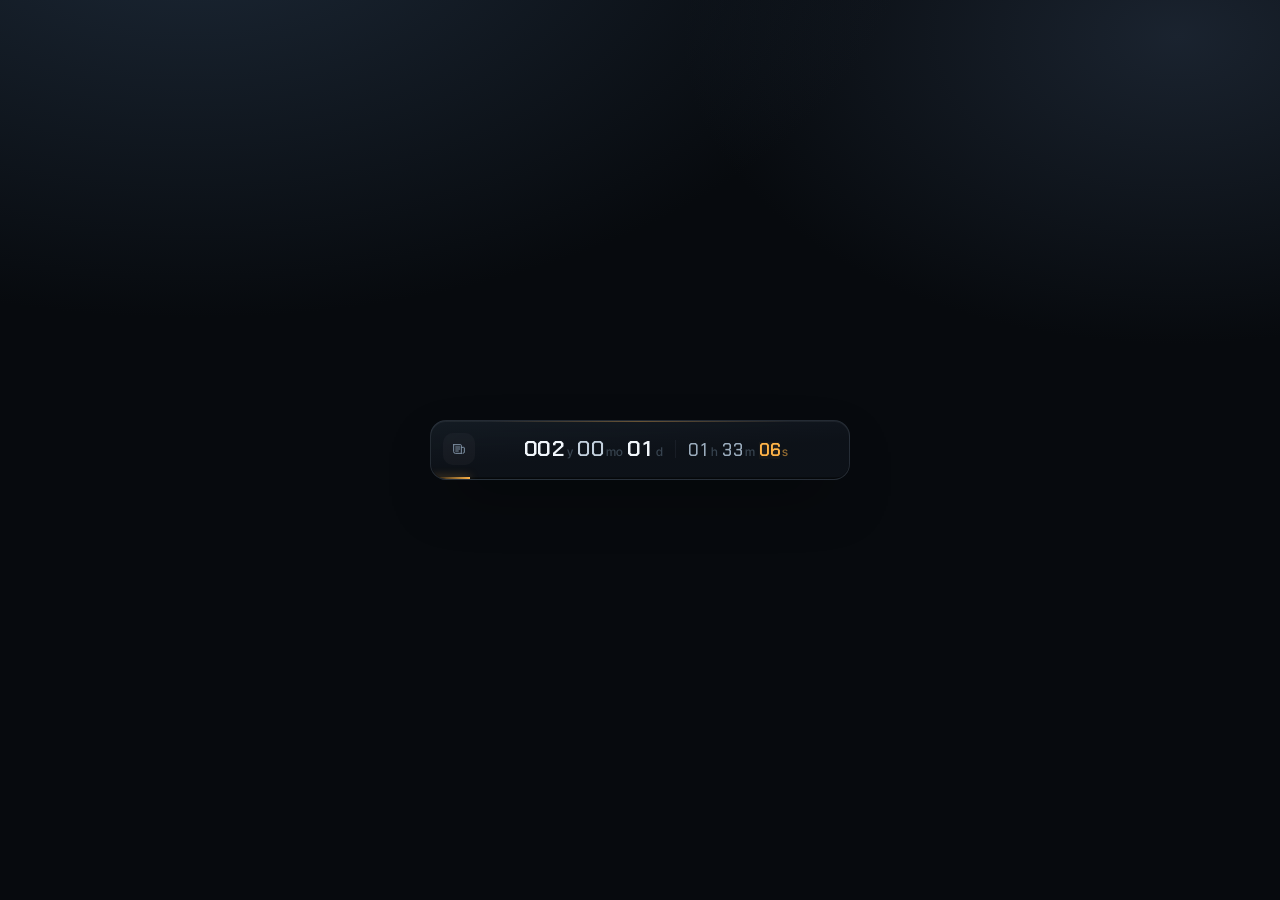
<file: web/index.html>
﻿<!DOCTYPE html>
<html lang="en">
<head>
<meta charset="utf-8">
<meta name="viewport" content="width=device-width,initial-scale=1,viewport-fit=cover">
<title>T-minus</title>
<link rel="stylesheet" href="./style.css">
<script>
  // Detect Tauri before first paint — runs in <head>, before <body> exists.
  // Tauri 2 always injects window.isTauri = true via an init script.
  if (window.isTauri === true
      || typeof window.__TAURI_INTERNALS__ !== 'undefined'
      || typeof window.__TAURI__ !== 'undefined'
      || typeof window.Android !== 'undefined') {
    document.documentElement.classList.add('tauri');
  }
</script>
</head>
<body class="page">

<div class="shell" id="shell">

  <!-- compact pill: news icon | countdown digits | float icon -->
  <div class="pill" data-tauri-drag-region>

    <button class="btn" id="btn-news" aria-expanded="false" aria-controls="panel" title="Daily brief">
      <svg viewBox="0 0 24 24"><path d="M4 5.5h10.5a1 1 0 0 1 1 1v11a1 1 0 0 0 1 1H6.5a2.5 2.5 0 0 1-2.5-2.5V5.5Z"/><path d="M15.5 9.5H19a1 1 0 0 1 1 1v6a2 2 0 0 1-2 2"/><path d="M7 9h6M7 12h6M7 15h4"/></svg>
    </button>

    <div class="readout" id="readout" data-tauri-drag-region>
      <div class="unit u-y" ><div class="slots" id="s-y" ></div><span class="k">y</span></div>
      <div class="unit u-mo"><div class="slots" id="s-mo"></div><span class="k">mo</span></div>
      <div class="unit u-d" ><div class="slots" id="s-d" ></div><span class="k">d</span></div>
      <span class="vbar"></span>
      <div class="unit u-h" ><div class="slots" id="s-h" ></div><span class="k">h</span></div>
      <div class="unit u-mi"><div class="slots" id="s-mi"></div><span class="k">m</span></div>
      <div class="unit u-s" ><div class="slots" id="s-s" ></div><span class="k">s</span></div>
    </div>

    <div class="actions">
      <button class="btn danger" id="btn-close" title="Close" hidden>
        <svg viewBox="0 0 24 24"><path d="M6.5 6.5l11 11M17.5 6.5l-11 11"/></svg>
      </button>
    </div>

  </div>

  <!-- 2px amber progress hairline -->
  <div class="track"><i id="elapsed"></i></div>

  <!-- news panel, hidden until icon clicked -->
  <section class="panel" id="panel">
    <div class="panel-in">
      <div class="phead">
        <h2>Daily brief</h2>
        <span class="tag" id="tag" hidden></span>
        <time id="brief-date"></time>
        <button class="refresh" id="btn-refresh" title="Refresh">
          <svg viewBox="0 0 24 24"><path d="M20 12a8 8 0 1 1-2.6-5.9"/><path d="M20 4v4.5h-4.5"/></svg>
        </button>
      </div>
      <div class="list" id="list"></div>
    </div>
  </section>

</div>

<script>
/* ══════════════════════════════════════════════════════════════════════════
   T-minus — inlined directly in HTML so it always runs in the Tauri webview
   ══════════════════════════════════════════════════════════════════════════ */

window.addEventListener('error', e => {
  const d = document.createElement('pre');
  d.style.cssText = 'position:fixed;bottom:4px;left:4px;right:4px;font:11px monospace;background:#1a0606;color:#ff9080;padding:6px;border-radius:6px;z-index:999;white-space:pre-wrap';
  d.textContent = 'JS ERROR: ' + (e.message || '?') + (e.filename ? ' @ ' + e.filename.split('/').pop() + ':' + e.lineno : '');
  document.body.appendChild(d);
});

const CFG = {
  target: { y: 2028, mo: 12, d: 6, h: 0, mi: 0, s: 0 },
  start:  { y: 2026, mo: 9,  d: 21, h: 0, mi: 0, s: 0 },
  newsUrl: "https://debashis7307.github.io/tminus/data/latest.json",
};

/* ── calendar math ─────────────────────────────────────────────────────── */
const IST = 330 * 60000;

const ist     = ms => new Date(ms + IST);
const fromIst = (y, mo, d, h, mi, s) => Date.UTC(y, mo - 1, d, h, mi, s) - IST;
const dim     = (y, mo) => new Date(Date.UTC(y, mo, 0)).getUTCDate();

function addMonths(baseMs, k) {
  const b = ist(baseMs);
  let y = b.getUTCFullYear();
  let mo = b.getUTCMonth() + 1 + k;
  y += Math.floor((mo - 1) / 12);
  mo = ((mo - 1) % 12 + 12) % 12 + 1;
  return fromIst(y, mo, Math.min(b.getUTCDate(), dim(y, mo)),
                 b.getUTCHours(), b.getUTCMinutes(), b.getUTCSeconds());
}

function breakdown(nowMs, targetMs) {
  if (targetMs <= nowMs) return { y:0, mo:0, d:0, h:0, mi:0, s:0, done:true };
  const n = ist(nowMs), t = ist(targetMs);
  let m = (t.getUTCFullYear() - n.getUTCFullYear()) * 12
        + (t.getUTCMonth()    - n.getUTCMonth());
  if (m < 0) m = 0;
  while (m > 0 && addMonths(nowMs, m) > targetMs) m--;
  while (addMonths(nowMs, m + 1) <= targetMs) m++;
  let r = targetMs - addMonths(nowMs, m);
  const d  = Math.floor(r / 86400000); r -= d  * 86400000;
  const h  = Math.floor(r /  3600000); r -= h  * 3600000;
  const mi = Math.floor(r /    60000); r -= mi *    60000;
  const s  = Math.floor(r /     1000);
  return { y: Math.floor(m / 12), mo: m % 12, d, h, mi, s, done:false };
}

const T = CFG.target, S = CFG.start;
const TARGET_MS = fromIst(T.y, T.mo, T.d, T.h, T.mi, T.s);
const START_MS  = fromIst(S.y, S.mo, S.d, S.h, S.mi, S.s);

/* ── digit slots ───────────────────────────────────────────────────────── */
const WIDTHS = { y:3, mo:2, d:2, h:2, mi:2, s:2 };
let root = document;
let slots = {};

function buildSlots() {
  slots = {};
  for (const key of Object.keys(WIDTHS)) {
    const host = root.getElementById('s-' + key);
    if (!host) continue;
    host.textContent = '';
    slots[key] = [];
    for (let i = 0; i < WIDTHS[key]; i++) {
      const el = root.createElement('span');
      el.className = 'slot';
      el.textContent = '0';
      host.appendChild(el);
      slots[key].push({ el, v: null });
    }
  }
}

function paint(key, value) {
  const str = String(value).padStart(WIDTHS[key], '0');
  const row = slots[key];
  if (!row) return;
  for (let i = 0; i < row.length; i++) {
    const ch = str[i];
    if (row[i].v === ch) continue;
    row[i].v = ch;
    const el = row[i].el;
    el.textContent = ch;
    el.classList.remove('roll');
    void el.offsetWidth;
    el.classList.add('roll');
  }
}

/* ── tick ───────────────────────────────────────────────────────────────── */
let timer = null;

function render() {
  const b = breakdown(Date.now(), TARGET_MS);
  paint('y', b.y); paint('mo', b.mo); paint('d', b.d);
  paint('h', b.h); paint('mi', b.mi); paint('s', b.s);

  const frac = Math.min(1, Math.max(0, (Date.now() - START_MS) / (TARGET_MS - START_MS)));
  const bar = root.getElementById('elapsed');
  if (bar) bar.style.width = (frac * 100).toFixed(4) + '%';
}

function loop() {
  render();
  clearTimeout(timer);
  timer = setTimeout(loop, 1000 - (Date.now() % 1000) + 4);
}

['visibilitychange', 'focus', 'pageshow'].forEach(ev =>
  window.addEventListener(ev, () => { if (!document.hidden) loop(); })
);

/* ── daily brief ────────────────────────────────────────────────────────── */
const CACHE_KEY = 'tminus.brief.v1';
let brief = null;

const esc = s => String(s ?? '').replace(/[&<>"']/g,
  c => ({ '&':'&','<':'<','>':'>','"':'"',"'":'&#39;' }[c]));

function readCache() { try { return JSON.parse(localStorage.getItem(CACHE_KEY)); } catch { return null; } }
function writeCache(d) { try { localStorage.setItem(CACHE_KEY, JSON.stringify(d)); } catch {} }

async function loadBrief(force) {
  if (!brief) { brief = readCache(); paintBrief(); }
  if (!CFG.newsUrl) { paintBrief(); return; }
  const btn = root.getElementById('btn-refresh');
  if (btn) btn.classList.add('spin');
  try {
    const res = await fetch(CFG.newsUrl + (force ? '?t=' + Date.now() : ''), { cache: 'no-store' });
    if (!res.ok) throw new Error(res.status);
    const data = await res.json();
    if (data && Array.isArray(data.items)) { brief = data; writeCache(data); paintBrief(); }
  } catch {
    /* keep cache; offline widget still shows yesterday */
  } finally {
    if (btn) btn.classList.remove('spin');
  }
}

function paintBrief() {
  const list = root.getElementById('list');
  const time = root.getElementById('brief-date');
  const tag  = root.getElementById('tag');
  if (!list) return;

  if (!brief || !brief.items || !brief.items.length) {
    if (tag) tag.hidden = true;
    if (time) time.textContent = '';
    list.innerHTML =
      '<div class="empty"><strong>No brief connected yet.</strong>' +
      'Set <code>newsUrl</code> in <code>app.js</code> to your published endpoint. ' +
      'Expected shape: <code>{ date, items: [ { title, summary, source, url, category } ] }</code></div>';
    return;
  }

  if (tag) { tag.hidden = !brief.label; tag.textContent = brief.label || ''; }
  if (time) time.textContent = brief.date || '';

  list.innerHTML = brief.items.slice(0, 10).map((it, i) => `
    <a class="item" href="${esc(it.url || '#')}" target="_blank" rel="noopener noreferrer">
      <span class="rank">${String(i + 1).padStart(2, '0')}</span>
      <span>
        <span class="hl">${esc(it.title)}</span>
        ${it.summary ? `<span class="sum">${esc(it.summary)}</span>` : ''}
        <span class="meta">
          ${it.category ? `<span class="cat">${esc(it.category)}</span><i class="dot"></i>` : ''}
          <span>${esc(it.source)}</span>
        </span>
      </span>
    </a>`).join('');
}

/* ── Tauri bridge ───────────────────────────────────────────────────────── */
const _isTauri = () => window.isTauri === true
  || typeof window.__TAURI_INTERNALS__ !== 'undefined'
  || typeof window.__TAURI__ !== 'undefined'
  || typeof window.Android !== 'undefined';

const invoke = (cmd, args) => {
  if (window.Android) {
    if (cmd === 'resize_height' && args) { window.Android.resizeHeight(args.h); return Promise.resolve(); }
    if (cmd === 'hide_widget') { window.Android.hideWidget(); return Promise.resolve(); }
  }
  if (window.__TAURI__ && window.__TAURI__.core && window.__TAURI__.core.invoke) {
    return window.__TAURI__.core.invoke(cmd, args);
  }
  if (window.__TAURI_INTERNALS__ && window.__TAURI_INTERNALS__.invoke) {
    return window.__TAURI_INTERNALS__.invoke(cmd, args);
  }
  return Promise.reject(new Error('no IPC'));
};

const COLLAPSED = 58;
const EXPANDED  = 460;

async function tauriResize(h) {
  if (!_isTauri()) return;
  try { await invoke('resize_height', { h }); } catch {}
}

async function setOpen(open) {
  const panel = root.getElementById('panel');
  const btn   = root.getElementById('btn-news');
  if (!panel) return;
  if (open) {
    await tauriResize(EXPANDED);
    panel.classList.add('open');
  } else {
    panel.classList.remove('open');
    setTimeout(() => tauriResize(COLLAPSED), 310);
  }
  if (btn) btn.setAttribute('aria-expanded', String(open));
}

/* ── mount ──────────────────────────────────────────────────────────────── */
function mount() {
  buildSlots();

  const news = root.getElementById('btn-news');
  if (news) news.onclick = () => setOpen(!root.getElementById('panel').classList.contains('open'));

  const ref = root.getElementById('btn-refresh');
  if (ref) ref.onclick = () => loadBrief(true);

  const close = root.getElementById('btn-close');
  if (close) {
    close.hidden = !_isTauri();
    close.onclick = () => invoke('hide_widget');
  }

  paintBrief();
  loop();
}

/* ── boot ───────────────────────────────────────────────────────────────── */
if (_isTauri()) {
  document.body.classList.remove('page');
  document.body.classList.add('tauri');
  const p = document.querySelector('.page-cta');
  if (p) p.remove();
}

mount();
loadBrief();

/* ── Android drag support ──────────────────────────────────────────────── */
if (typeof window.Android !== 'undefined') {
  let dx = 0, dy = 0;
  document.querySelectorAll('[data-tauri-drag-region]').forEach(el => {
    el.addEventListener('touchstart', e => {
      if (e.touches.length === 1) { dx = e.touches[0].clientX; dy = e.touches[0].clientY; }
    }, { passive: true });
    el.addEventListener('touchmove', e => {
      if (e.touches.length !== 1) return;
      const mx = e.touches[0].clientX - dx;
      const my = e.touches[0].clientY - dy;
      if (Math.abs(mx) > 4 || Math.abs(my) > 4) { e.preventDefault(); window.Android.moveOverlay(mx, my); dx = e.touches[0].clientX; dy = e.touches[0].clientY; }
    }, { passive: false });
  });
}

</script>

</body>
</html>
</file>
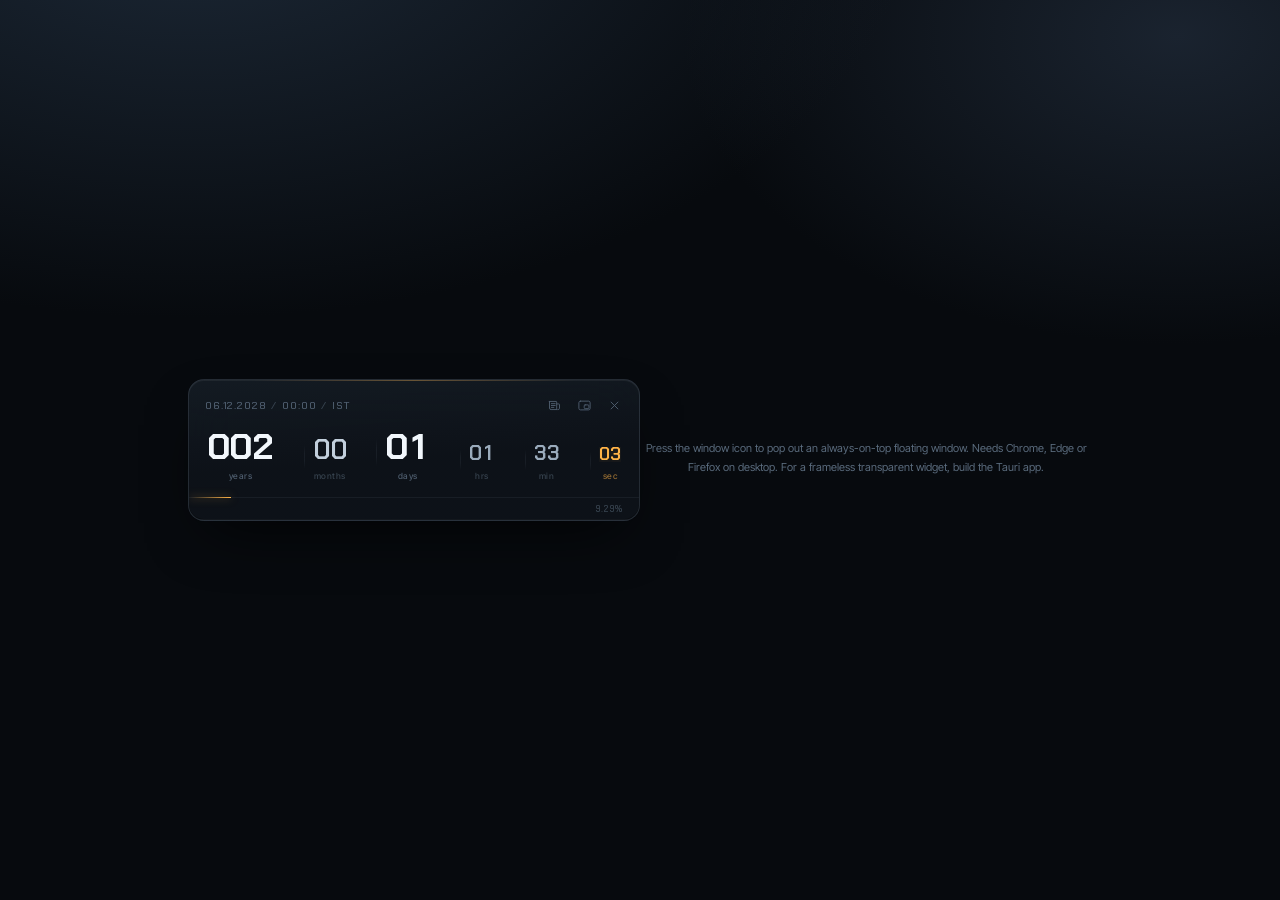
<file: countdown-standalone.html>
<!DOCTYPE html>
<html lang="en">
<head>
<meta charset="utf-8">
<meta name="viewport" content="width=device-width,initial-scale=1,viewport-fit=cover">
<title>T-minus</title>
<style>
/* ══════════════════════════════════════════════════════════════════════════
   T-minus — stylesheet
   Self-hosted fonts, no CDN, works fully offline inside Tauri.
   ══════════════════════════════════════════════════════════════════════════ */

@font-face{font-family:Chakra;src:url([data-uri])format("woff2");font-weight:500;font-display:block}
@font-face{font-family:Chakra;src:url([data-uri])format("woff2");font-weight:600;font-display:block}
@font-face{font-family:Chakra;src:url([data-uri])format("woff2");font-weight:700;font-display:block}
@font-face{font-family:Tight;src:url([data-uri])format("woff2");font-weight:400;font-display:swap}
@font-face{font-family:Tight;src:url([data-uri])format("woff2");font-weight:500;font-display:swap}
@font-face{font-family:Tight;src:url([data-uri])format("woff2");font-weight:600;font-display:swap}

:root{
  /* cold slate ink, one warm point of light */
  --ink:      #0e1319;
  --ink-lift: #161d26;
  --hair:     rgba(176,196,218,.14);
  --hair-2:   rgba(176,196,218,.065);
  --text:     #e4ecf4;
  --mute:     #8093a6;
  --dim:      #4e5d6e;
  --faint:    #37434f;
  --amber:    #ffb347;
  --amber-lo: rgba(255,179,71,.14);

  --display: Chakra, ui-monospace, SFMono-Regular, Menlo, Consolas, monospace;
  --ui:      Tight, "Inter Tight", system-ui, -apple-system, "Segoe UI", sans-serif;

  --w: 452px;
  --r: 16px;
}

*{box-sizing:border-box;margin:0;padding:0}
html,body{height:100%}

body{
  background:transparent;                 /* transparent for the Tauri shell */
  font-family:var(--ui);
  color:var(--text);
  -webkit-font-smoothing:antialiased;
  display:flex;align-items:flex-start;justify-content:center;
  padding:env(safe-area-inset-top,0) 0 0;
  overflow:hidden;
}
/* only when opened as an ordinary web page, so it isn't invisible on white */
body.page{
  background:
    radial-gradient(1200px 680px at 15% -10%, #1c2836 0%, transparent 60%),
    radial-gradient(900px 560px at 92% 4%,  #1a232f 0%, transparent 55%),
    #070a0e;
  align-items:center;padding:30px 14px;overflow:auto;
}

/* ── shell ──────────────────────────────────────────────────────────────── */
.shell{
  width:min(var(--w),100%);
  position:relative;
  background:linear-gradient(176deg,
      color-mix(in srgb,var(--ink-lift) 88%,transparent) 0%,
      color-mix(in srgb,var(--ink) 92%,transparent) 55%);
  backdrop-filter:blur(26px) saturate(150%);
  -webkit-backdrop-filter:blur(26px) saturate(150%);
  border:1px solid var(--hair);
  border-radius:var(--r);
  box-shadow:
    inset 0 1px 0 rgba(255,255,255,.055),
    inset 0 -1px 0 rgba(0,0,0,.35),
    0 24px 60px -22px rgba(0,0,0,.85);
  overflow:hidden;
}
/* hairline of light along the very top edge */
.shell::before{
  content:"";position:absolute;top:0;left:14%;right:14%;height:1px;
  background:linear-gradient(90deg,transparent,rgba(255,179,71,.5),transparent);
  opacity:.65;pointer-events:none;
}

/* ── title bar ──────────────────────────────────────────────────────────── */
.bar{display:flex;align-items:center;gap:8px;padding:11px 10px 0 16px;user-select:none;-webkit-user-select:none}
.target{
  font-family:var(--display);font-size:10.5px;font-weight:500;
  letter-spacing:.08em;color:var(--dim);white-space:nowrap;
}
.target i{font-style:normal;color:var(--faint);margin:0 5px}
.grip{flex:1;height:22px}

.actions{display:flex;gap:1px}
.btn{
  width:29px;height:29px;display:grid;place-items:center;
  background:none;border:1px solid transparent;border-radius:8px;
  color:var(--dim);cursor:pointer;
  transition:color .15s,background .15s,border-color .15s;
}
.btn:hover{color:var(--text);background:rgba(255,255,255,.055);border-color:var(--hair-2)}
.btn:focus-visible{outline:2px solid var(--amber);outline-offset:1px}
.btn[aria-expanded=true]{color:var(--amber);background:var(--amber-lo);border-color:rgba(255,179,71,.26)}
.btn.danger:hover{color:#ff7a6b;background:rgba(255,122,107,.1);border-color:rgba(255,122,107,.24)}
.btn svg{width:15px;height:15px;stroke:currentColor;fill:none;stroke-width:1.5;stroke-linecap:round;stroke-linejoin:round}

/* ── readout ────────────────────────────────────────────────────────────── */
.readout{
  display:flex;align-items:flex-end;justify-content:space-between;
  padding:12px 16px 16px;user-select:none;-webkit-user-select:none;
}
.unit{display:flex;flex-direction:column;align-items:center;position:relative;padding:0 2px}
.unit + .unit{margin-left:7px;padding-left:9px}
.unit + .unit::before{
  content:"";position:absolute;left:0;top:14%;bottom:30%;width:1px;
  background:linear-gradient(180deg,transparent,var(--hair-2) 35%,var(--hair-2) 65%,transparent);
}

.slots{display:flex;font-family:var(--display);line-height:.85;letter-spacing:0}
.slot{display:block;text-align:center;overflow:hidden}
.k{
  font-family:var(--ui);font-size:8.5px;font-weight:500;
  letter-spacing:.06em;color:var(--faint);margin-top:9px;
}

/* significance weighting: years and days lead, seconds are ambient proof of life */
.u-y  .slot{font-size:36px;width:.62em;font-weight:700;color:#f2f7fc}
.u-d  .slot{font-size:36px;width:.62em;font-weight:700;color:#f2f7fc}
.u-mo .slot{font-size:27px;width:.62em;font-weight:600;color:#c2cfdc}
.u-h  .slot,
.u-mi .slot{font-size:21px;width:.62em;font-weight:600;color:#9aabbc}
.u-s  .slot{
  font-size:18px;width:.62em;font-weight:600;color:var(--amber);
  text-shadow:0 0 14px rgba(255,179,71,.42);
}
.u-y .k,.u-d .k{color:var(--dim)}
.u-s .k{color:rgba(255,179,71,.55)}

/* digits drop into place; only the ones that actually changed animate */
@keyframes drop{
  from{transform:translateY(-62%);opacity:0;filter:blur(2.5px)}
  to  {transform:none;opacity:1;filter:none}
}
.slot.roll{animation:drop .34s cubic-bezier(.22,1,.36,1)}

/* ── elapsed hairline ───────────────────────────────────────────────────── */
.track{position:relative;height:22px;border-top:1px solid var(--hair-2);display:flex;align-items:center;padding:0 16px}
.track i{
  position:absolute;left:0;top:-1px;height:1px;width:0;
  background:linear-gradient(90deg,rgba(255,179,71,0),var(--amber));
  box-shadow:0 0 8px rgba(255,179,71,.6);
}
.track b{
  font-family:var(--display);font-size:9px;font-weight:500;
  letter-spacing:.07em;color:var(--faint);margin-left:auto;
}

/* ── brief panel ────────────────────────────────────────────────────────── */
.panel{display:grid;grid-template-rows:0fr;transition:grid-template-rows .3s cubic-bezier(.32,.72,0,1)}
.panel.open{grid-template-rows:1fr}
.panel-in{overflow:hidden;border-top:1px solid var(--hair-2)}

.phead{display:flex;align-items:center;gap:8px;padding:12px 10px 10px 16px}
.phead h2{font-size:11.5px;font-weight:600;letter-spacing:.005em}
.phead time{font-family:var(--display);font-size:9.5px;color:var(--faint);margin-left:auto;letter-spacing:.06em}
.tag{
  font-family:var(--display);font-size:8.5px;letter-spacing:.09em;color:var(--amber);
  border:1px solid rgba(255,179,71,.3);border-radius:4px;padding:2px 5px 1px;
}
.refresh{
  width:24px;height:24px;display:grid;place-items:center;border:0;border-radius:6px;
  background:none;color:var(--faint);cursor:pointer;transition:color .15s,transform .4s;
}
.refresh:hover{color:var(--text)}
.refresh.spin{animation:sp .7s linear infinite}
@keyframes sp{to{transform:rotate(360deg)}}
.refresh svg{width:13px;height:13px;stroke:currentColor;fill:none;stroke-width:1.7;stroke-linecap:round;stroke-linejoin:round}

.list{max-height:376px;overflow-y:auto;overscroll-behavior:contain;scrollbar-width:thin;scrollbar-color:var(--hair) transparent}
.list::-webkit-scrollbar{width:9px}
.list::-webkit-scrollbar-thumb{background:var(--hair);border-radius:5px;border:3px solid transparent;background-clip:padding-box}

.item{
  display:grid;grid-template-columns:20px 1fr;gap:11px;
  padding:11px 16px 12px;border-top:1px solid var(--hair-2);
  text-decoration:none;color:inherit;transition:background .13s;
}
.item:hover,.item:focus-visible{background:rgba(255,255,255,.04);outline:0}
.item:focus-visible{box-shadow:inset 2px 0 0 var(--amber)}
.rank{font-family:var(--display);font-size:10px;font-weight:600;color:var(--faint);padding-top:1px}
.item:hover .rank{color:var(--amber)}
.hl{display:block;font-size:12.5px;line-height:1.42;font-weight:500;color:var(--text)}
.sum{display:block;font-size:11.5px;line-height:1.52;color:var(--mute);margin-top:4px}
.meta{display:flex;align-items:center;gap:7px;margin-top:6px;font-size:9.5px;color:var(--faint)}
.cat{font-family:var(--display);letter-spacing:.07em;color:var(--mute)}
.dot{width:2px;height:2px;border-radius:50%;background:var(--faint)}

.empty{padding:20px 16px 22px;font-size:11.5px;line-height:1.75;color:var(--mute)}
.empty code{font-family:var(--display);font-size:11px;color:var(--amber)}
.empty strong{color:var(--text);font-weight:600;display:block;margin-bottom:5px}

/* ── page-mode only ─────────────────────────────────────────────────────── */
.hint{
  width:min(var(--w),100%);margin-top:16px;
  font-size:11px;line-height:1.75;color:#5a6b7d;text-align:center;
}
body:not(.page) .hint{display:none}

/* Tauri: no page chrome, widget flush to the window edge */
body.tauri{padding:0}
body.tauri .shell{border-radius:var(--r);width:100%}

@media (prefers-reduced-motion:reduce){*{animation:none!important;transition:none!important}}

</style>
</head>
<body class="page">

<div class="shell" id="shell">

  <header class="bar" data-tauri-drag-region>
    <span class="target" data-tauri-drag-region>06.12.2028<i>/</i>00:00<i>/</i>IST</span>
    <span class="grip" data-tauri-drag-region></span>
    <div class="actions">
      <button class="btn" id="btn-news" aria-expanded="false" aria-controls="panel" title="Daily brief">
        <svg viewBox="0 0 24 24"><path d="M4 5.5h10.5a1 1 0 0 1 1 1v11a1 1 0 0 0 1 1H6.5a2.5 2.5 0 0 1-2.5-2.5V5.5Z"/><path d="M15.5 9.5H19a1 1 0 0 1 1 1v6a2 2 0 0 1-2 2"/><path d="M7 9h6M7 12h6M7 15h4"/></svg>
      </button>
      <button class="btn" id="btn-pip" title="Float above other windows">
        <svg viewBox="0 0 24 24"><rect x="3" y="5" width="18" height="14" rx="2.5"/><rect x="11.5" y="11" width="7.5" height="6" rx="1.5"/></svg>
      </button>
      <button class="btn danger" id="btn-close" title="Close" hidden>
        <svg viewBox="0 0 24 24"><path d="M6.5 6.5l11 11M17.5 6.5l-11 11"/></svg>
      </button>
    </div>
  </header>

  <div class="readout" id="readout" data-tauri-drag-region>
    <div class="unit u-y"  data-key="y"><div class="slots" id="s-y"></div><span class="k">years</span></div>
    <div class="unit u-mo" data-key="mo"><div class="slots" id="s-mo"></div><span class="k">months</span></div>
    <div class="unit u-d"  data-key="d"><div class="slots" id="s-d"></div><span class="k">days</span></div>
    <div class="unit u-h"  data-key="h"><div class="slots" id="s-h"></div><span class="k">hrs</span></div>
    <div class="unit u-mi" data-key="mi"><div class="slots" id="s-mi"></div><span class="k">min</span></div>
    <div class="unit u-s"  data-key="s"><div class="slots" id="s-s"></div><span class="k">sec</span></div>
  </div>

  <div class="track">
    <i id="elapsed"></i>
    <b id="pct">0.00%</b>
  </div>

  <section class="panel" id="panel">
    <div class="panel-in">
      <div class="phead">
        <h2>Daily brief</h2>
        <span class="tag" id="tag" hidden></span>
        <time id="brief-date"></time>
        <button class="refresh" id="btn-refresh" title="Refresh">
          <svg viewBox="0 0 24 24"><path d="M20 12a8 8 0 1 1-2.6-5.9"/><path d="M20 4v4.5h-4.5"/></svg>
        </button>
      </div>
      <div class="list" id="list"></div>
    </div>
  </section>
</div>

<p class="hint">
  Press the window icon to pop out an always-on-top floating window.
  Needs Chrome, Edge or Firefox on desktop. For a frameless transparent widget, build the Tauri app.
</p>

<script>
/* ══════════════════════════════════════════════════════════════════════════
   T-minus
   One file drives three shells: an ordinary web page, a Document
   Picture-in-Picture window, and the Tauri desktop widget.
   ══════════════════════════════════════════════════════════════════════════ */

const CFG = {
  // 6 December 2028, 00:00 IST
  target: { y: 2028, mo: 12, d: 6, h: 0, mi: 0, s: 0 },
  // anchor for the elapsed hairline
  start:  { y: 2026, mo: 9,  d: 21, h: 0, mi: 0, s: 0 },
  // set this once your GitHub Action is publishing, e.g.
  // "https://tminus-brief.pages.dev/data/latest.json"
  newsUrl: null,
};

/* ══════════════════════════════════════════════════════════════════════════
   CALENDAR MATH

   India is UTC+05:30 all year with no DST, ever. That removes the worst class
   of bug here, so shifting the epoch by +5:30 and reading the UTC fields
   gives you IST wall-clock directly.

   Y:M:D cannot come from a millisecond delta, because months aren't a fixed
   length. Find the largest whole month count M where now + M months <= target,
   then measure the flat remainder. Anchoring at `now` rather than counting
   back from the target is a deliberate convention; the two disagree at month
   ends. Under this one, 31 Jan to 28 Feb reads as exactly 1 month.
   ══════════════════════════════════════════════════════════════════════════ */
const IST = 330 * 60000;

const ist     = ms => new Date(ms + IST);
const fromIst = (y, mo, d, h, mi, s) => Date.UTC(y, mo - 1, d, h, mi, s) - IST;
const dim     = (y, mo) => new Date(Date.UTC(y, mo, 0)).getUTCDate();

function addMonths(baseMs, k) {
  const b = ist(baseMs);
  let y = b.getUTCFullYear();
  let mo = b.getUTCMonth() + 1 + k;
  y += Math.floor((mo - 1) / 12);
  mo = ((mo - 1) % 12 + 12) % 12 + 1;
  return fromIst(y, mo, Math.min(b.getUTCDate(), dim(y, mo)),
                 b.getUTCHours(), b.getUTCMinutes(), b.getUTCSeconds());
}

function breakdown(nowMs, targetMs) {
  if (targetMs <= nowMs) return { y:0, mo:0, d:0, h:0, mi:0, s:0, done:true };

  const n = ist(nowMs), t = ist(targetMs);
  let m = (t.getUTCFullYear() - n.getUTCFullYear()) * 12
        + (t.getUTCMonth()    - n.getUTCMonth());
  if (m < 0) m = 0;
  while (m > 0 && addMonths(nowMs, m) > targetMs) m--;
  while (addMonths(nowMs, m + 1) <= targetMs) m++;

  let r = targetMs - addMonths(nowMs, m);   // exact: IST has no DST
  const d  = Math.floor(r / 86400000); r -= d  * 86400000;
  const h  = Math.floor(r /  3600000); r -= h  *  3600000;
  const mi = Math.floor(r /    60000); r -= mi *    60000;
  const s  = Math.floor(r /     1000);

  return { y: Math.floor(m / 12), mo: m % 12, d, h, mi, s, done:false };
}

const T = CFG.target, S = CFG.start;
const TARGET_MS = fromIst(T.y, T.mo, T.d, T.h, T.mi, T.s);
const START_MS  = fromIst(S.y, S.mo, S.d, S.h, S.mi, S.s);

/* ══════════════════════════════════════════════════════════════════════════
   DIGIT SLOTS
   One element per digit at a fixed width, so nothing shifts as values change
   regardless of whether the typeface has tabular figures. Only the digits
   that actually changed get re-animated.
   ══════════════════════════════════════════════════════════════════════════ */
const WIDTHS = { y:3, mo:2, d:2, h:2, mi:2, s:2 };
let root = document;
let slots = {};

function buildSlots() {
  slots = {};
  for (const key of Object.keys(WIDTHS)) {
    const host = root.getElementById('s-' + key);
    if (!host) continue;
    host.textContent = '';
    slots[key] = [];
    for (let i = 0; i < WIDTHS[key]; i++) {
      const el = root.createElement('span');
      el.className = 'slot';
      el.textContent = '0';
      host.appendChild(el);
      slots[key].push({ el, v: null });
    }
  }
}

function paint(key, value) {
  const str = String(value).padStart(WIDTHS[key], '0');
  const row = slots[key];
  if (!row) return;
  for (let i = 0; i < row.length; i++) {
    const ch = str[i];
    if (row[i].v === ch) continue;
    row[i].v = ch;
    const el = row[i].el;
    el.textContent = ch;
    el.classList.remove('roll');
    void el.offsetWidth;              // restart the animation
    el.classList.add('roll');
  }
}

/* ══════════════════════════════════════════════════════════════════════════
   TICK

   Never setInterval(1000) with a decrementing counter. It drifts, background
   tabs get throttled to roughly once a minute, and laptop sleep destroys it.
   Recompute from Date.now() every time and realign the next tick to the wall
   second so error can't accumulate.
   ══════════════════════════════════════════════════════════════════════════ */
let timer = null;

function render() {
  const b = breakdown(Date.now(), TARGET_MS);
  paint('y', b.y); paint('mo', b.mo); paint('d', b.d);
  paint('h', b.h); paint('mi', b.mi); paint('s', b.s);

  const frac = Math.min(1, Math.max(0, (Date.now() - START_MS) / (TARGET_MS - START_MS)));
  const bar = root.getElementById('elapsed');
  const pct = root.getElementById('pct');
  if (bar) bar.style.width = (frac * 100).toFixed(4) + '%';
  if (pct) pct.textContent = (frac * 100).toFixed(2) + '%';
}

function loop() {
  render();
  clearTimeout(timer);
  timer = setTimeout(loop, 1000 - (Date.now() % 1000) + 4);
}

['visibilitychange', 'focus', 'pageshow'].forEach(ev =>
  window.addEventListener(ev, () => { if (!document.hidden) loop(); })
);

/* ══════════════════════════════════════════════════════════════════════════
   DAILY BRIEF
   Stale-while-revalidate. Paint the cache instantly, refresh behind it, so
   opening the panel never shows a spinner. Prefetched on load, not on click.
   ══════════════════════════════════════════════════════════════════════════ */
const CACHE_KEY = 'tminus.brief.v1';
let brief = null;

const esc = s => String(s ?? '').replace(/[&<>"']/g,
  c => ({ '&':'&amp;','<':'&lt;','>':'&gt;','"':'&quot;',"'":'&#39;' }[c]));

function readCache() { try { return JSON.parse(localStorage.getItem(CACHE_KEY)); } catch { return null; } }
function writeCache(d) { try { localStorage.setItem(CACHE_KEY, JSON.stringify(d)); } catch {} }

async function loadBrief(force) {
  if (!brief) { brief = readCache(); paintBrief(); }
  if (!CFG.newsUrl) { paintBrief(); return; }

  const btn = root.getElementById('btn-refresh');
  if (btn) btn.classList.add('spin');
  try {
    const res = await fetch(CFG.newsUrl + (force ? '?t=' + Date.now() : ''), { cache: 'no-store' });
    if (!res.ok) throw new Error(res.status);
    const data = await res.json();
    if (data && Array.isArray(data.items)) { brief = data; writeCache(data); paintBrief(); }
  } catch {
    /* keep whatever the cache had; an offline widget should still show yesterday */
  } finally {
    if (btn) btn.classList.remove('spin');
  }
}

function paintBrief() {
  const list = root.getElementById('list');
  const time = root.getElementById('brief-date');
  const tag  = root.getElementById('tag');
  if (!list) return;

  if (!brief || !brief.items || !brief.items.length) {
    if (tag) tag.hidden = true;
    if (time) time.textContent = '';
    list.innerHTML =
      '<div class="empty"><strong>No brief connected yet.</strong>' +
      'Set <code>newsUrl</code> in <code>app.js</code> to your published endpoint. ' +
      'Expected shape: <code>{ date, items: [ { title, summary, source, url, category } ] }</code></div>';
    return;
  }

  if (tag) { tag.hidden = !brief.label; tag.textContent = brief.label || ''; }
  if (time) time.textContent = brief.date || '';

  list.innerHTML = brief.items.slice(0, 10).map((it, i) => `
    <a class="item" href="${esc(it.url || '#')}" target="_blank" rel="noopener noreferrer">
      <span class="rank">${String(i + 1).padStart(2, '0')}</span>
      <span>
        <span class="hl">${esc(it.title)}</span>
        ${it.summary ? `<span class="sum">${esc(it.summary)}</span>` : ''}
        <span class="meta">
          ${it.category ? `<span class="cat">${esc(it.category)}</span><i class="dot"></i>` : ''}
          <span>${esc(it.source)}</span>
        </span>
      </span>
    </a>`).join('');
}

/* ══════════════════════════════════════════════════════════════════════════
   TAURI BRIDGE
   The window is sized to the collapsed pill. Grow it before expanding the
   panel and shrink it after collapsing, so content is never clipped mid
   transition.
   ══════════════════════════════════════════════════════════════════════════ */
const isTauri = () => typeof window.__TAURI__ !== 'undefined';
const COLLAPSED = 132;
const EXPANDED  = 556;

async function tauriResize(h) {
  if (!isTauri()) return;
  try { await window.__TAURI__.core.invoke('resize_height', { h }); } catch {}
}

async function setOpen(open) {
  const panel = root.getElementById('panel');
  const btn   = root.getElementById('btn-news');
  if (!panel) return;
  if (open) {
    await tauriResize(EXPANDED);
    panel.classList.add('open');
  } else {
    panel.classList.remove('open');
    setTimeout(() => tauriResize(COLLAPSED), 310);
  }
  if (btn) btn.setAttribute('aria-expanded', String(open));
}

/* ══════════════════════════════════════════════════════════════════════════
   DOCUMENT PICTURE-IN-PICTURE
   A genuine OS-level always-on-top window built from arbitrary HTML.
   Chrome and Edge 130+, Firefox has shipped it. Not available on Android.
   ══════════════════════════════════════════════════════════════════════════ */
async function openPip() {
  if (!('documentPictureInPicture' in window)) {
    const list = root.getElementById('list');
    if (list) list.innerHTML =
      '<div class="empty"><strong>Floating window unavailable here.</strong>' +
      'This browser has no Document Picture-in-Picture support. Use Chrome, Edge or ' +
      'Firefox on desktop, or build the Tauri app for a frameless transparent widget.</div>';
    setOpen(true);
    return;
  }

  const pip = await documentPictureInPicture.requestWindow({ width: 470, height: 176 });

  for (const node of document.head.querySelectorAll('style,link[rel="stylesheet"]')) {
    pip.document.head.appendChild(node.cloneNode(true));
  }
  pip.document.title = 'T-minus';
  pip.document.body.className = '';

  const shell  = document.getElementById('shell');
  const anchor = document.createComment('tminus');
  shell.replaceWith(anchor);
  pip.document.body.appendChild(shell);

  root = pip.document;
  mount();

  pip.addEventListener('pagehide', () => {
    anchor.replaceWith(shell);
    root = document;
    mount();
  });
}

/* ══════════════════════════════════════════════════════════════════════════
   MOUNT
   ══════════════════════════════════════════════════════════════════════════ */
function mount() {
  buildSlots();

  const news = root.getElementById('btn-news');
  if (news) news.onclick = () => setOpen(!root.getElementById('panel').classList.contains('open'));

  const pip = root.getElementById('btn-pip');
  if (pip) pip.onclick = openPip;

  const ref = root.getElementById('btn-refresh');
  if (ref) ref.onclick = () => loadBrief(true);

  const close = root.getElementById('btn-close');
  if (close) {
    close.hidden = !isTauri();
    close.onclick = () => window.__TAURI__.core.invoke('hide_widget');
  }

  paintBrief();
  loop();
}

if (isTauri()) {
  document.body.classList.remove('page');
  document.body.classList.add('tauri');
  const p = document.querySelector('.hint');
  if (p) p.remove();
}

mount();
loadBrief();

</script>
</body>
</html>
</file>
<file: web/style.css>
﻿/* ══════════════════════════════════════════════════════════════════════════
   T-minus — stylesheet
   Self-hosted fonts, no CDN, works fully offline inside Tauri.
   ══════════════════════════════════════════════════════════════════════════ */

@font-face{font-family:Chakra;src:url(./fonts/chakra-500.woff2)format("woff2");font-weight:500;font-display:block}
@font-face{font-family:Chakra;src:url(./fonts/chakra-600.woff2)format("woff2");font-weight:600;font-display:block}
@font-face{font-family:Chakra;src:url(./fonts/chakra-700.woff2)format("woff2");font-weight:700;font-display:block}
@font-face{font-family:Tight;src:url(./fonts/inter-400.woff2)format("woff2");font-weight:400;font-display:swap}
@font-face{font-family:Tight;src:url(./fonts/inter-500.woff2)format("woff2");font-weight:500;font-display:swap}
@font-face{font-family:Tight;src:url(./fonts/inter-600.woff2)format("woff2");font-weight:600;font-display:swap}

:root{
  --ink:      #0e1319;
  --ink-lift: #161d26;
  --hair:     rgba(176,196,218,.14);
  --hair-2:   rgba(176,196,218,.065);
  --text:     #e4ecf4;
  --mute:     #8093a6;
  --dim:      #4e5d6e;
  --faint:    #37434f;
  --amber:    #ffb347;
  --amber-lo: rgba(255,179,71,.14);

  --display: Chakra, ui-monospace, SFMono-Regular, Menlo, Consolas, monospace;
  --ui:      Tight, "Inter Tight", system-ui, -apple-system, "Segoe UI", sans-serif;

  --w: 420px;
  --r: 16px;
}

*{box-sizing:border-box;margin:0;padding:0}
html,body{height:100%}

body{
  background:transparent;
  font-family:var(--ui);
  color:var(--text);
  -webkit-font-smoothing:antialiased;
  display:flex;align-items:flex-start;justify-content:center;
  padding:env(safe-area-inset-top,0) 0 0;
  overflow:hidden;
}

body.page{
  background:
    radial-gradient(1200px 680px at 15% -10%, #1c2836 0%, transparent 60%),
    radial-gradient(900px 560px at 92% 4%,  #1a232f 0%, transparent 55%),
    #070a0e;
  align-items:center; flex-direction: column; padding:30px 14px;overflow:auto; justify-content: center;
}

/* ── shell ──────────────────────────────────────────────────────────────── */
.shell{
  width:min(var(--w),100%);
  position:relative;
  background:linear-gradient(176deg,
      color-mix(in srgb,var(--ink-lift) 88%,transparent) 0%,
      color-mix(in srgb,var(--ink) 92%,transparent) 55%);
  backdrop-filter:blur(26px) saturate(150%);
  -webkit-backdrop-filter:blur(26px) saturate(150%);
  border:1px solid var(--hair);
  border-radius:var(--r);
  box-shadow:
    inset 0 1px 0 rgba(255,255,255,.055),
    inset 0 -1px 0 rgba(0,0,0,.35),
    0 24px 60px -22px rgba(0,0,0,.85);
  overflow:hidden;
}
.shell::before{
  content:"";position:absolute;top:0;left:14%;right:14%;height:1px;
  background:linear-gradient(90deg,transparent,rgba(255,179,71,.5),transparent);
  opacity:.65;pointer-events:none;
}

/* ── pill layout ────────────────────────────────────────────────────────── */
.pill{
  display:flex;align-items:center;justify-content:space-between;
  height:56px;padding:0 12px;
  user-select:none;-webkit-user-select:none;
}

.actions{display:flex;gap:4px}
.btn{
  width:32px;height:32px;display:grid;place-items:center;
  background:rgba(255,255,255,.03);border:1px solid transparent;border-radius:10px;
  color:var(--mute);cursor:pointer;
  transition:color .15s,background .15s,border-color .15s;
}
.btn:hover{color:var(--text);background:rgba(255,255,255,.08);border-color:var(--hair-2)}
.btn:focus-visible{outline:2px solid var(--amber);outline-offset:1px}
.btn[aria-expanded=true]{color:var(--amber);background:var(--amber-lo);border-color:rgba(255,179,71,.26)}
.btn.danger:hover{color:#ff7a6b;background:rgba(255,122,107,.1);border-color:rgba(255,122,107,.24)}
[hidden]{display:none!important}
.btn svg{width:16px;height:16px;stroke:currentColor;fill:none;stroke-width:1.5;stroke-linecap:round;stroke-linejoin:round}

/* ── readout ────────────────────────────────────────────────────────────── */
.readout{display:flex;align-items:baseline;justify-content:center;flex:1;}
.unit{display:flex;align-items:baseline;position:relative;padding:0 2px}
.slots{display:flex;font-family:var(--display);line-height:1;letter-spacing:0}
.slot{display:block;text-align:center;overflow:hidden}
.k{font-family:var(--ui);font-size:12px;font-weight:500;color:var(--faint);margin-left:2px;}
.vbar{width:1px;height:18px;background:var(--hair-2);margin:0 10px;align-self:center;}

.u-y .slot, .u-d .slot{font-size:22px;width:.62em;font-weight:600;color:#f2f7fc}
.u-mo .slot{font-size:22px;width:.62em;font-weight:500;color:#c2cfdc}
.u-h .slot, .u-mi .slot{font-size:17px;width:.62em;font-weight:500;color:#9aabbc}
.u-s .slot{
  font-size:17px;width:.62em;font-weight:600;color:var(--amber);
  text-shadow:0 0 12px rgba(255,179,71,.42);
}
.u-s .k{color:rgba(255,179,71,.55)}

@keyframes drop{
  from{transform:translateY(-62%);opacity:0;filter:blur(2.5px)}
  to  {transform:none;opacity:1;filter:none}
}
.slot.roll{animation:drop .34s cubic-bezier(.22,1,.36,1)}

/* ── elapsed hairline ───────────────────────────────────────────────────── */
.track{position:relative;height:2px;width:100%;background:rgba(0,0,0,.3);display:flex;align-items:center;}
.track i{
  position:absolute;left:0;top:0;bottom:0;width:0;
  background:linear-gradient(90deg,rgba(255,179,71,0),var(--amber));
  box-shadow:0 0 8px rgba(255,179,71,.6);
}

/* ── brief panel ────────────────────────────────────────────────────────── */
.panel{display:grid;grid-template-rows:0fr;transition:grid-template-rows .3s cubic-bezier(.32,.72,0,1)}
.panel.open{grid-template-rows:1fr}
.panel-in{overflow:hidden;}

.phead{display:flex;align-items:center;gap:8px;padding:12px 10px 10px 16px}
.phead h2{font-size:11.5px;font-weight:600;letter-spacing:.005em}
.phead time{font-family:var(--display);font-size:9.5px;color:var(--faint);margin-left:auto;letter-spacing:.06em}
.tag{
  font-family:var(--display);font-size:8.5px;letter-spacing:.09em;color:var(--amber);
  border:1px solid rgba(255,179,71,.3);border-radius:4px;padding:2px 5px 1px;
}
.refresh{
  width:24px;height:24px;display:grid;place-items:center;border:0;border-radius:6px;
  background:none;color:var(--faint);cursor:pointer;transition:color .15s,transform .4s;
}
.refresh:hover{color:var(--text)}
.refresh.spin{animation:sp .7s linear infinite}
@keyframes sp{to{transform:rotate(360deg)}}
.refresh svg{width:13px;height:13px;stroke:currentColor;fill:none;stroke-width:1.7;stroke-linecap:round;stroke-linejoin:round}

.list{max-height:376px;overflow-y:auto;overscroll-behavior:contain;scrollbar-width:thin;scrollbar-color:var(--hair) transparent}
.list::-webkit-scrollbar{width:9px}
.list::-webkit-scrollbar-thumb{background:var(--hair);border-radius:5px;border:3px solid transparent;background-clip:padding-box}

.item{
  display:grid;grid-template-columns:20px 1fr;gap:11px;
  padding:11px 16px 12px;border-top:1px solid var(--hair-2);
  text-decoration:none;color:inherit;transition:background .13s;
}
.item:hover,.item:focus-visible{background:rgba(255,255,255,.04);outline:0}
.item:focus-visible{box-shadow:inset 2px 0 0 var(--amber)}
.rank{font-family:var(--display);font-size:10px;font-weight:600;color:var(--faint);padding-top:1px}
.item:hover .rank{color:var(--amber)}
.hl{display:block;font-size:12.5px;line-height:1.42;font-weight:500;color:var(--text)}
.sum{display:block;font-size:11.5px;line-height:1.52;color:var(--mute);margin-top:4px}
.meta{display:flex;align-items:center;gap:7px;margin-top:6px;font-size:9.5px;color:var(--faint)}
.cat{font-family:var(--display);letter-spacing:.07em;color:var(--mute)}
.dot{width:2px;height:2px;border-radius:50%;background:var(--faint)}

.empty{padding:20px 16px 22px;font-size:11.5px;line-height:1.75;color:var(--mute)}
.empty code{font-family:var(--display);font-size:11px;color:var(--amber)}
.empty strong{color:var(--text);font-weight:600;display:block;margin-bottom:5px}

/* ── tauri-specific (inline <head> detection sets html.tauri before paint) ── */
html.tauri body.page {
  background: transparent !important;
  padding: 0 !important;
  overflow: hidden !important;
  align-items: flex-start !important;
  justify-content: center !important;
}
body.tauri { padding: 0; }
body.tauri .shell { border-radius: var(--r); width: 100%; border: none; }

@media (prefers-reduced-motion:reduce){*{animation:none!important;transition:none!important}}
</file>
